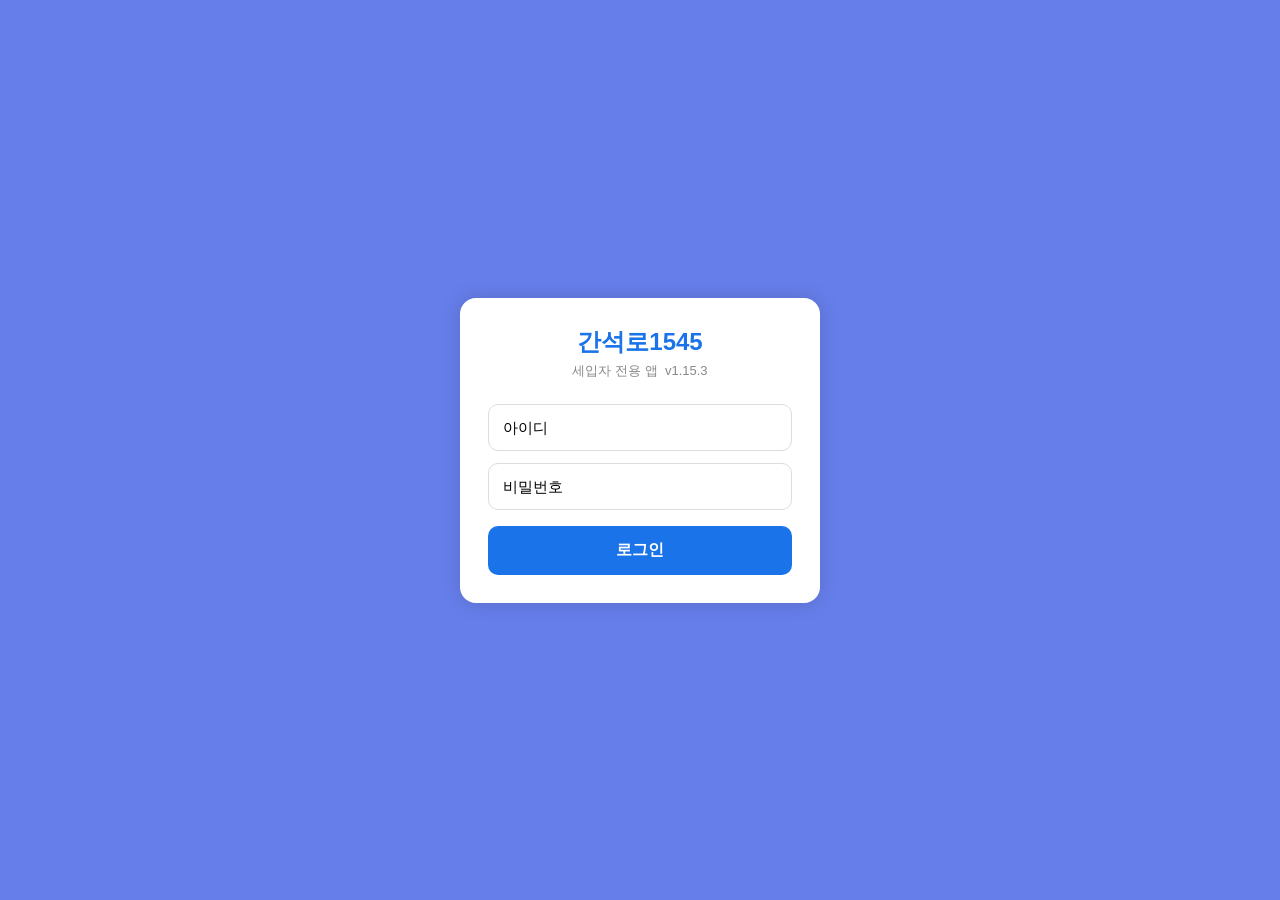
<file: mobile/index.html>
<!DOCTYPE html>
<html lang="en">
  <head>
    <meta charset="utf-8" />
    <meta httpEquiv="X-UA-Compatible" content="IE=edge" />
    <meta name="viewport" content="width=device-width, initial-scale=1, shrink-to-fit=no" />
    <title>kanseokro1545-mobile</title>
    <!-- The `react-native-web` recommended style reset: https://necolas.github.io/react-native-web/docs/setup/#root-element -->
    <style id="expo-reset">
      /* These styles make the body full-height */
      html,
      body {
        height: 100%;
      }
      /* These styles disable body scrolling if you are using <ScrollView> */
      body {
        overflow: hidden;
      }
      /* These styles make the root element full-height */
      #root {
        display: flex;
        height: 100%;
        flex: 1;
      }
    </style>
  <link rel="icon" href="favicon.ico" /></head>

  <body>
    <!-- Use static rendering with Expo Router to support running without JavaScript. -->
    <noscript>
      You need to enable JavaScript to run this app.
    </noscript>
    <!-- The root element for your Expo app. -->
    <div id="root"></div>
  <script src="_expo/static/js/web/index-f668c1d943983dc48ba90ecd1af78af8.js" defer></script>
</body>
</html>
</file>
